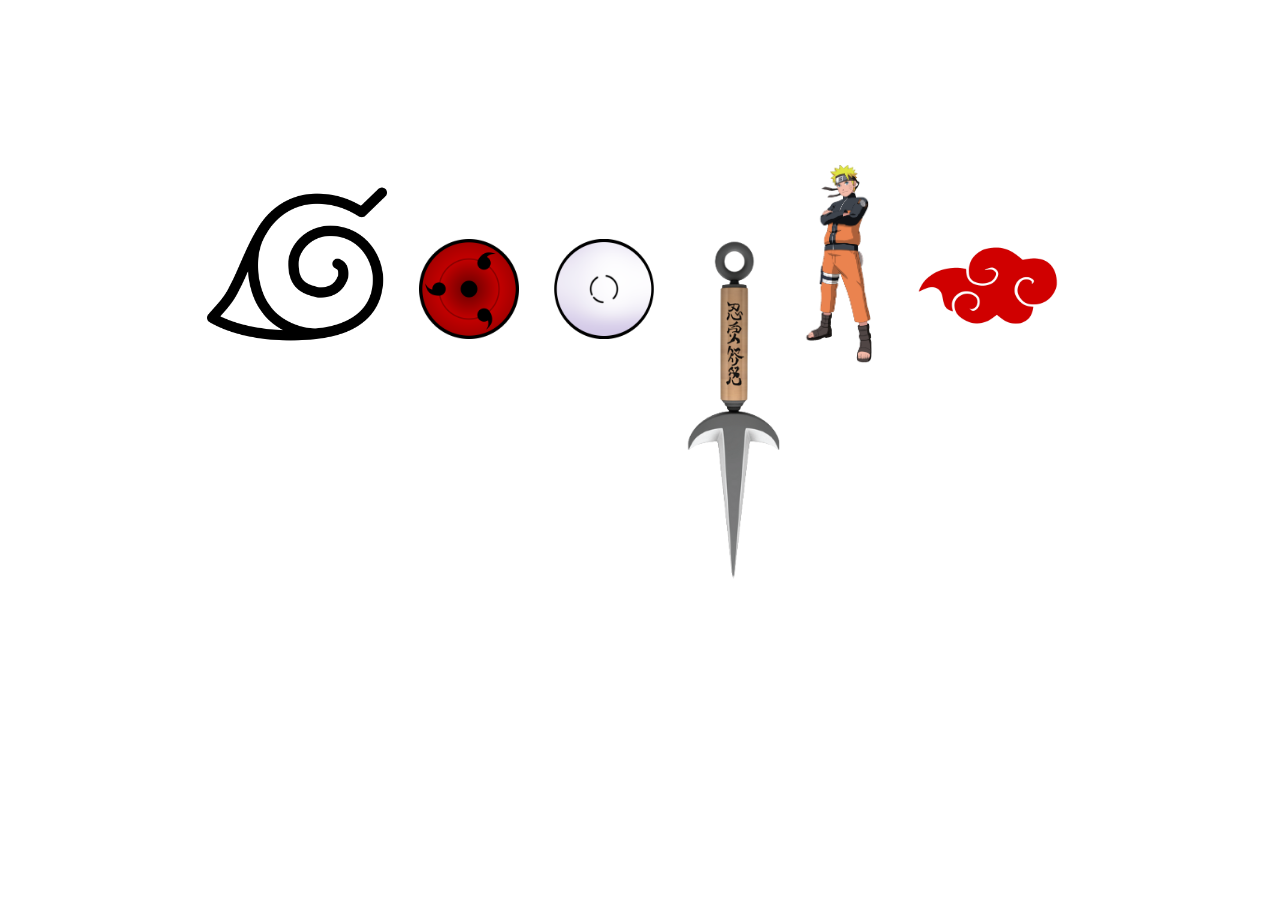
<file: index.html>
<!DOCTYPE html>
<html>
<head>
	<title>Naruto Google Doodle</title>
	<link rel="stylesheet" type="text/css" href="styles.css">
	<!-- Preloading frames for smoke animation -->
	<link rel="preload" as="image" href="assets/smoke/frame1.png">
	<link rel="preload" as="image" href="assets/smoke/frame2.png">
	<link rel="preload" as="image" href="assets/smoke/frame3.png">
	<link rel="preload" as="image" href="assets/smoke/frame4.png">
	<link rel="preload" as="image" href="assets/smoke/frame5.png">
	<link rel="preload" as="image" href="assets/smoke/frame6.png">
	<link rel="preload" as="image" href="assets/smoke/frame7.png">
	<link rel="preload" as="image" href="assets/smoke/frame8.png">
	<link rel="preload" as="image" href="assets/smoke/frame9.png">
</head>

<body>
	<div class="google">
		<div class="g1">
			<img class="g" src="assets/Google/G.png"/>
			<a href="about.html" class="about" target="_blank"><img class="n" src="assets/konoha.png"/></a>
		</div>
		<div class="o1">
			<img class="g" src="assets/Google/o1.png"/>
			<a href="about.html" class="about" target="_blank"><img class="n" src="assets/sharingan.png"/></a>
		</div>
		<div class="o2">
			<img class="g" src="assets/Google/o2.png"/>
			<a href="about.html" class="about" target="_blank"><img class="n" src="assets/byakugan.png"/></a>
		</div>
		<div class="g2">
			<img class="g" src="assets/Google/g2.png"/>
			<a href="about.html" class="about" target="_blank"><img class="n" src="assets/kunai.png"/></a>
		</div>
		<div class="l1">
			<img class="g" src="assets/Google/l.png"/>
			<a href="about.html" class="about" target="_blank"><img class="smoke" src="assets/smoke/frame0.png"/></a>
			<img class="n" src="assets/naruto.png"/>
		</div>
		<div class="e1">
			<img class="g" src="assets/Google/e.png"/>
			<a href="about.html" class="about" target="_blank"><img class="n" src="assets/akatsuki.png"/></a>
		</div>
	</div>

</body>
</html>
</file>
<file: styles.css>
body {
	margin:0 auto;
}

.google {
	margin-top: 200px;
	display: flex;
	align-items: center;
	justify-content: center;
	
}

.g {
	height: 200px;
	z-index: 1;
}

/* first G */
.g1 {
	width: 180px;
	padding-right: 20px;
	height: 180px;
	position: relative;
	top: -115px;
	left: -20px;
	overflow: hidden;
}

.g1 .g {
	opacity: 0;
	position: relative;
	left: 45px;
	top: 20px;
}

.g1:hover {
	overflow: visible;
}

.g1:hover .g{
	animation-name: fadeInSpinYout;
	animation-duration: 2s;
}

.g1 .n {
	z-index: 2;
	opacity: 1;
	position: relative;
	overflow: hidden;
	width: 180px;
	top: -200px;
	left: 10px;
	opacity: 1;
}

.g1:hover .n{
	animation-name: spinYin;
	animation-duration: 2s;

}


@keyframes fadeInSpinYout{
	from {
		opacity: 0;
	}
	25% {
		opacity: 1;
	}
	50%{
		opacity: 1;
		transform: rotateX(0);
	}
	70%  { 
		transform: rotateX(360deg);
		opacity: 1;
	}

	75%  { 
		opacity: 0;
	}
	
	to {
		transform: rotateX(0);
		opacity: 0;
	}
}

@keyframes spinYin{
	from {
		opacity: 0;
	}
	25% {
		opacity: 0;
	}
	50%{
		opacity: 0;
		transform: rotateX(0);
	}
	70%  { 
		transform: rotateX(360deg);
		opacity: 0;
	}
	75%  { 
		opacity: 1;
	}
	to {
		transform: rotateX(0);
		opacity: 1;
	}
}

/* First O */

.o1 {
	width: 110px;
	height: 110px;
	padding-right: 25px;
	overflow: hidden;
	position: relative;
	top: -85px;
}

.o1 .g {
	position: relative;
	opacity: 0;
	top: -50px;
}

.o1 .n{
	width: 100px;
	z-index: 2;
	position: relative;
	top: -200px;
	left: 2px;
}

.o1:hover {
	overflow: visible;
}

.o1:hover .g {
	animation-name: rotateOut;
	animation-duration: 2s;
}

.o1:hover .n {
	animation-name: rotateIn;
	animation-duration: 2s;
}

@keyframes rotateOut{
	from {
		opacity: 0;
	}
	25% {
		opacity: 1;
	}
	50%{
		opacity: 1;
		transform: rotate(0);
	}
	75%  { 
		transform: rotate(-360deg);;
		opacity: 1;
	}

	80%  { 
		opacity: 0;
	}
	
	to {
		transform: rotate(0);
		opacity: 0;
	}
}

@keyframes rotateIn{
	from {
		opacity: 0;
	}
	25% {
		opacity: 0;
	}
	50%{
		opacity: 0;
		transform: rotate(0);
	}
	65%  { 
		transform: rotate(-360deg);
		opacity: 0;
	}
	80%  { 
		opacity: 1;
	}
	to {
		transform: rotate(0);
		opacity: 1;
	}
}

/* o2 */

.o2 {
	width: 110px;
	height: 110px;
	padding-right: 20px;
	overflow: hidden;
	position: relative;
	top: -85px;
}

.o2 .g {
	opacity: 0;
	position: relative;
	top: -50px;
}

.o2:hover {
	overflow: visible;
}

.o2:hover .g {
	animation-name: zoomOut;
	animation-duration: 2s;
}

.o2 .n{
	width: 100px;
	z-index: 2;
	position: relative;
	top: -200px;
	left: 2px;
}

.o2:hover .n {
	animation-name: zoomIn;
	animation-duration: 2s;
}

@keyframes zoomOut{
	from {
		opacity: 0;
	}
	25% {
		opacity: 1;
	}
	50%{
		opacity: 1;
		transform: scale(1);
	}
	65%  { 
		transform: scale(1.2);
		opacity: 1;
	}

	80%  { 
		opacity: 0;
	}
	
	to {
		transform: scale(1);
		opacity: 0;
	}
}

@keyframes zoomIn{
	from {
		opacity: 0;
	}
	25% {
		opacity: 0;
	}
	50%{
		opacity: 0;
		transform: scale(1);
	}
	65%  { 
		transform: scale(1.2);
		opacity: 0;
	}
	80%  { 
		opacity: 1;
	}
	to {
		transform: scale(1);
		opacity: 1;
	}
}

/* g2 */

.g2 {
	width: 120px;
	height: 350px;
	overflow: hidden;
	padding-right: 30px;
	position: relative;
	top: 30px;
}

.g2 .g {
	opacity: 0;
	position: relative;
	top:-40px;
}

.g2 .n {
	width: 120px;
	position: relative;
	z-index: 2;
	top: -210px;
	left: -10px;
}

.g2: hover {
	overflow: visible;
}

.g2:hover .n {
	transform-origin: top;
	animation-name: flipIn;
	animation-duration: 2s;
}

.g2:hover .g {
	transform-origin: top;
	animation-name: flipOut;
	animation-duration: 2s;
}

@keyframes flipOut{
	from {
		opacity: 0;
	}
	25% {
		opacity: 1;
	}
	50%{
		opacity: 1;
		transform: rotateY(0);
	}
	65%  { 
		opacity: 1;
		transform: rotateY(-360deg);
	}

	80%  { 
		opacity: 0;
		transform: rotateY(0);
	}
	
	to {
		opacity: 0;
	}
}

@keyframes flipIn{
	from {
		opacity: 0;
	}
	25% {
		opacity: 0;
	}
	50%{
		opacity: 0;
		transform: rotateY(0);
	}
	65%  { 
		transform: rotateY(-360deg);
		opacity: 0;
	}
	80%  { 
		opacity: 1;
	}
	to {
		transform: rotateY(0);
		opacity: 1;
	}
}

/* l1 */

.l1 {
	width: 81px;
	height: 200px;
	overflow: hidden;
	position: relative;
	top: -110px;
	left: -30px;
}

.l1 .g {
	position: relative;
	opacity: 0;
	left: 25px;
	top: 25px;
}

.l1 .n {
	height: 200px;
	position: relative;
	z-index: 2;
	top: -545px;
}

.smoke {
	transform: scale(0.6);
	position: relative;
	z-index: 3;
	left: -80px;
	top: -280px;
}

.l1:hover {
	overflow: visible;
}

.l1:hover .g{
	animation-name: fadeOut;
	animation-duration: 2s;
}

.l1:hover .n{
	animation-name: fadeIn;
	animation-duration: 3s;
}

.l1:hover .smoke{
	animation-name: smoke;
	animation-duration: .9s;
	animation-delay: 1s;
	animation-timing-function: linear;
}

@keyframes smoke{
	from{
		opacity: 0;
	}
	9% {
		opacity: 1;
		background-image: url(assets/smoke/frame1.png) ;
	}
	18% {
		background-image: url(assets/smoke/frame2.png) ;
	}
	27% {
		background-image: url(assets/smoke/frame3.png) ;
	}
	36% {
		background-image: url(assets/smoke/frame4.png) ;
	}
	45% {
		background-image: url(assets/smoke/frame5.png) ;
	}
	54% {
		background-image: url(assets/smoke/frame6.png) ;
	}
	63% {
		background-image: url(assets/smoke/frame7.png);
	}
	72% {
		background-image: url(assets/smoke/frame8.png);
	}
	81% {
		background-image: url(assets/smoke/frame9.png);
		opacity: 1;
	}
	to{
		opacity: 0;
	}
}
@keyframes fadeOut{
	25% {
		opacity: 1;
	}
	65%  { 
		opacity: 1;
	}
	70%  { 
		opacity: 1;
	}
}

@keyframes fadeIn{
	from {
		opacity: 0;
	}
	25% {
		opacity: 0;
	}
	60% {
		opacity: 0;
	}
	65% {
		opacity: 1;
	}
	to {
		opacity: 1;
	}
}

/* e */

.e1 {
	width: 150px;
	height: 93px;
	overflow: hidden;
	position: relative;
	top: -90px;
}

.e1 .g {
	position: relative;
	top: -55px;
	left: 30px;
	transform-origin: top;
	z-index: 1;
	opacity: 0;
}

.e1 .n {
	z-index: 2;
	position: relative;
	width: 150px;
	top: -205px;
	left: 0px;
	transform-origin: top;
}

.e1:hover {
	overflow: visible;
}

.e1:hover .g{
	animation-name: wooshOut;
	animation-duration: 2s;
}

.e1:hover .n{
	animation-name: wooshIn;
	animation-duration: 2s;
}


@keyframes wooshOut{
	from {
		opacity: 0;
	}
	25% {
		opacity: 1;
	}
	50%{
		opacity: 1;
		transform: rotate(0);
	}
	65%  { 
		opacity: 0;
		transform: rotate(-180deg);
	}

	80%  { 
		opacity: 0;
		transform: translateY(-150px);
	}
	
	to {
		opacity: 0;
	}
}

@keyframes wooshIn{
	from {
		opacity: 0;
	}
	25% {
		opacity: 0;
	}
	50%{
		opacity: 0;
		transform: rotate(0);
	}
	65%  { 
		transform: rotate(-180deg) translateY(125px);
		opacity: 1;
	}
	80% {
		transform: rotate(0) translateY(-125px);
	}
	90%  { 
		transform: translateY(-125px);
		opacity: 1;
	}
	to {
		
		opacity: 1;
	}
}
</file>
